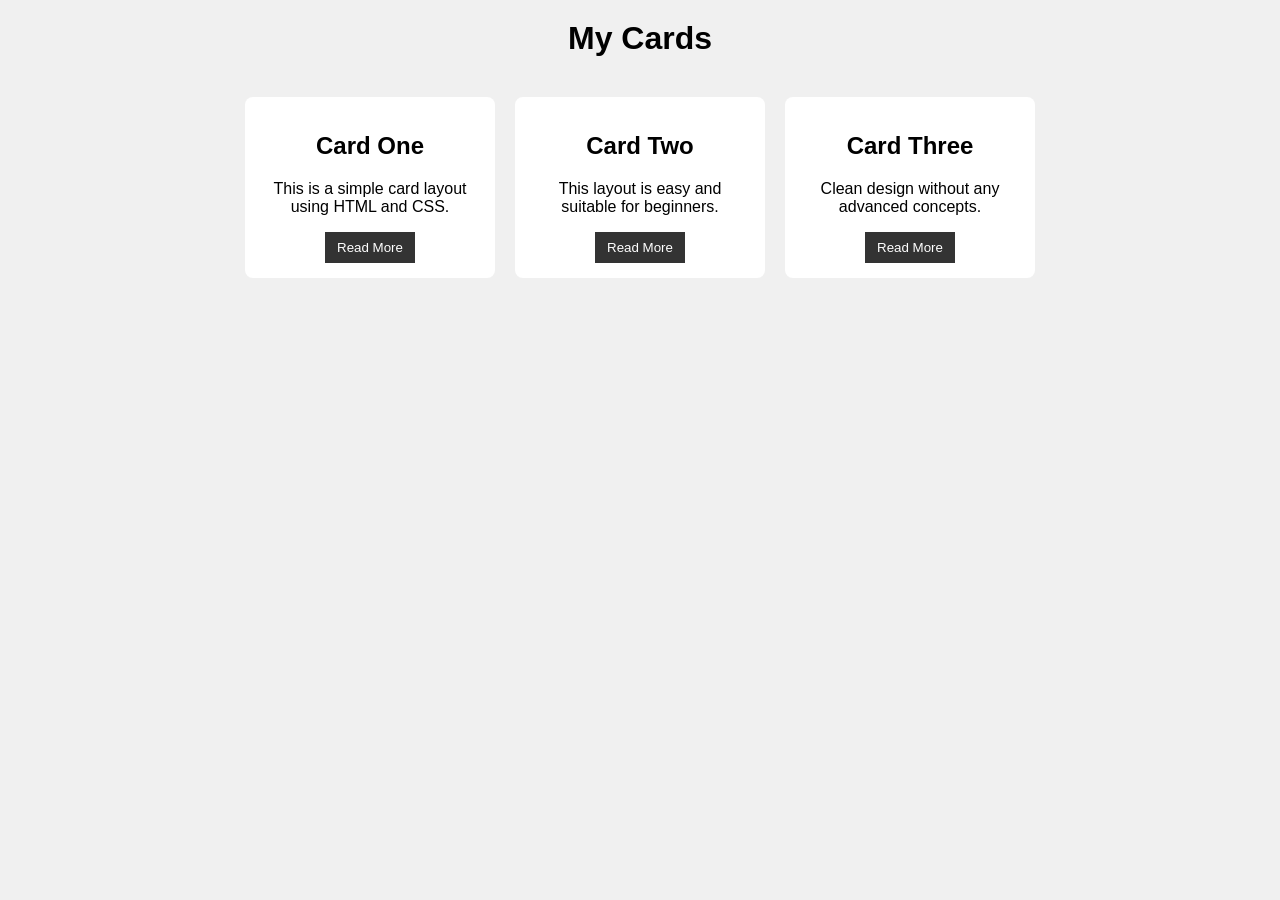
<file: index.html>
<!DOCTYPE html>
<html lang="en">
<head>
    <meta charset="UTF-8">
    <title>Card Layout</title>
    <link rel="stylesheet" href="style.css">
</head>
<body>

<h1 class="title">My Cards</h1>

<div class="container">

    <div class="card">
        <h2>Card One</h2>
        <p>This is a simple card layout using HTML and CSS.</p>
        <button>Read More</button>
    </div>

    <div class="card">
        <h2>Card Two</h2>
        <p>This layout is easy and suitable for beginners.</p>
        <button>Read More</button>
    </div>

    <div class="card">
        <h2>Card Three</h2>
        <p>Clean design without any advanced concepts.</p>
        <button>Read More</button>
    </div>

</div>

</body>
</html>
</file>
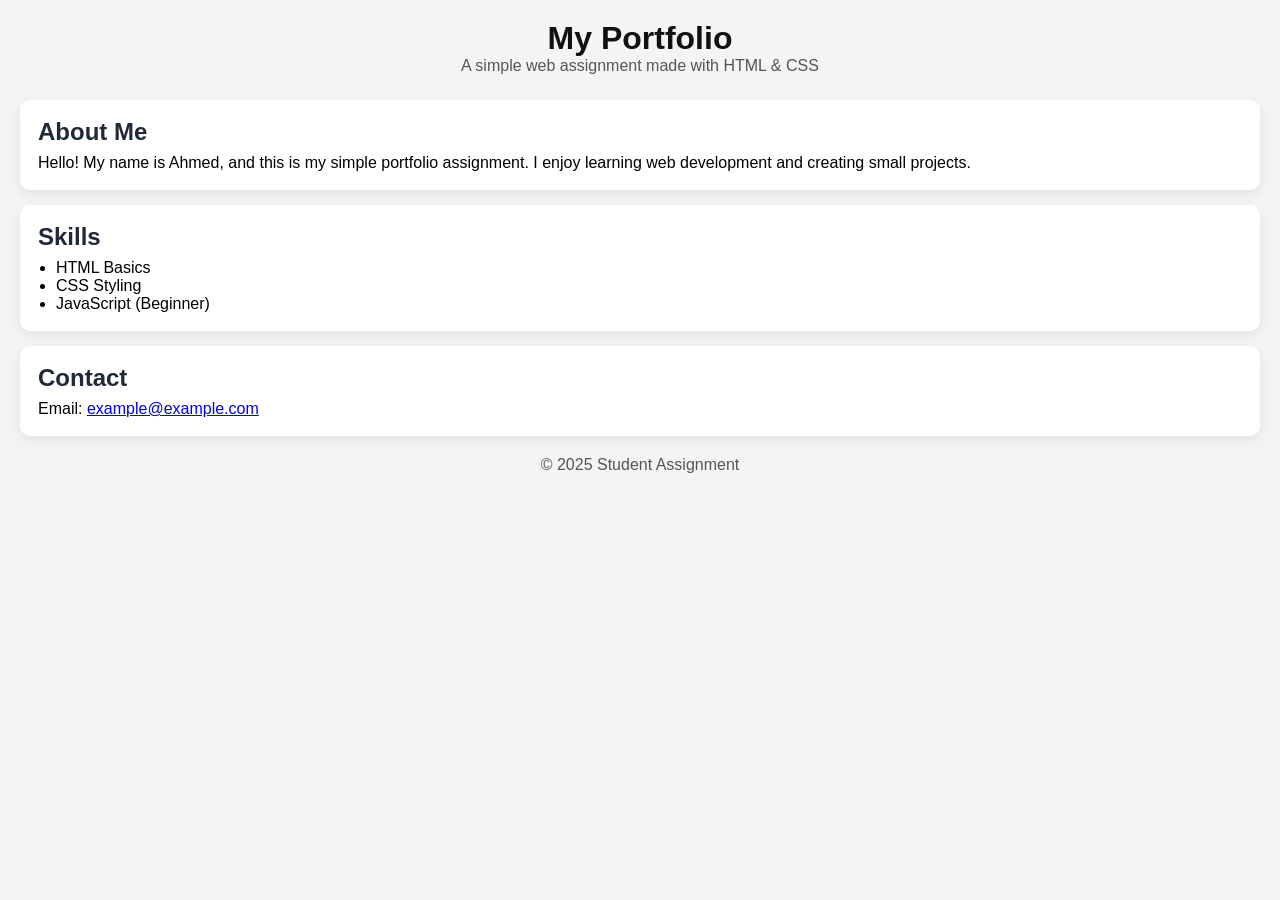
<file: HTML&CSS ASSIGNMENT/1 ASSIGNMENT/index.html>
<!DOCTYPE html>
<html lang="en">
<head>
    <meta charset="UTF-8">
    <meta name="viewport" content="width=device-width, initial-scale=1.0">
    <title>Student Portfolio</title>
    <link rel="stylesheet" href="style.css">
</head>
<body>

    <header class="header">
        <h1>My Portfolio</h1>
        <p class="tagline">A simple web assignment made with HTML & CSS</p>
    </header>

    <section class="card">
        <h2>About Me</h2>
        <p>Hello! My name is Ahmed, and this is my simple portfolio assignment.  
           I enjoy learning web development and creating small projects.</p>
    </section>

    <section class="card">
        <h2>Skills</h2>
        <ul>
            <li>HTML Basics</li>
            <li>CSS Styling</li>
            <li>JavaScript (Beginner)</li>
        </ul>
    </section>

    <section class="card">
        <h2>Contact</h2>
        <p>Email: <a href="mailto:example@example.com">example@example.com</a></p>
    </section>

    <footer class="footer">
        <p>© 2025 Student Assignment</p>
    </footer>

</body>
</html>
</file>
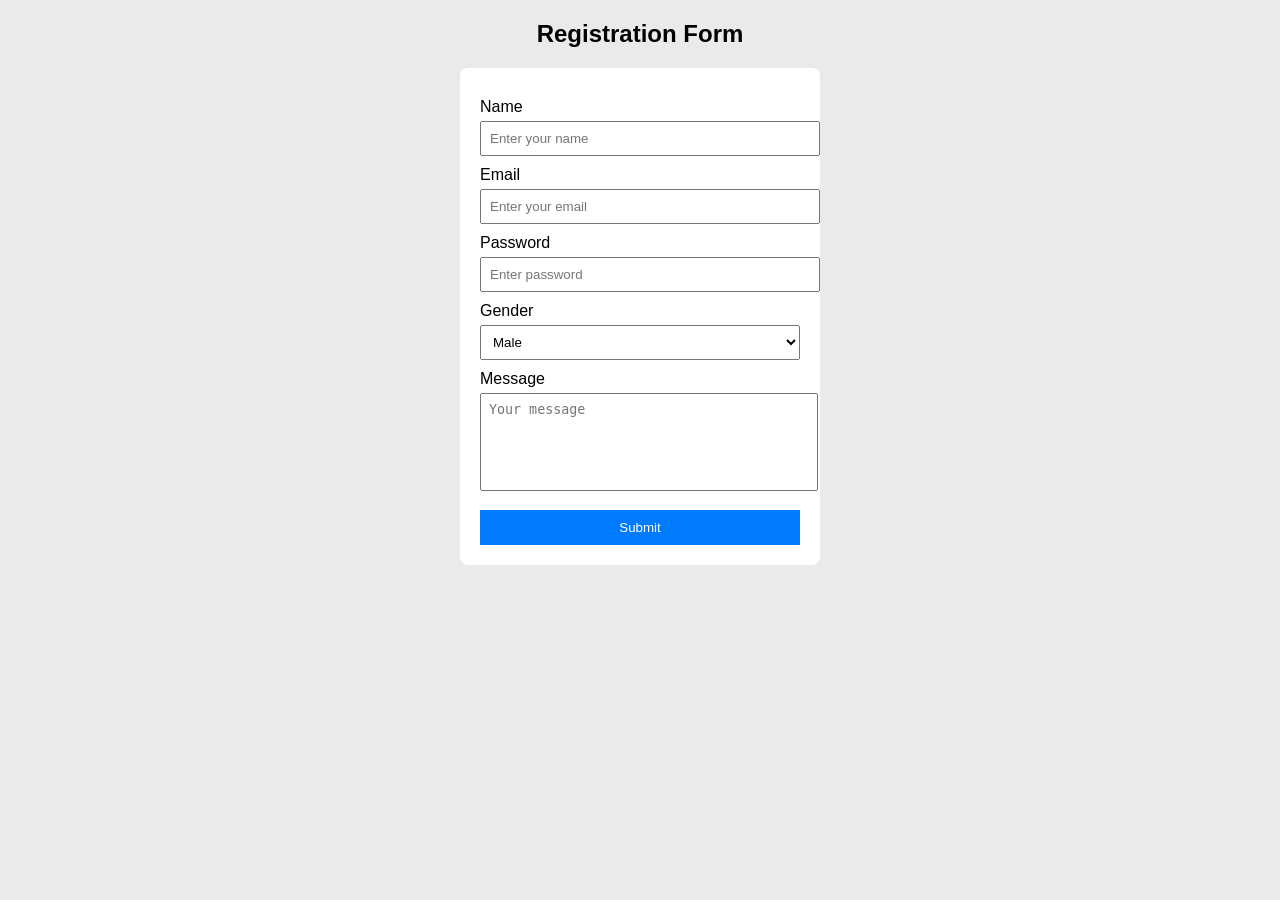
<file: HTML&CSS ASSIGNMENT/4 ASSIGNMENT/index.html>
<!DOCTYPE html>
<html lang="en">
<head>
    <meta charset="UTF-8">
    <title>Registration Form</title>
    <link rel="stylesheet" href="style.css">
</head>
<body>

<h2 class="heading">Registration Form</h2>

<form class="form-box">
    <label>Name</label>
    <input type="text" placeholder="Enter your name">

    <label>Email</label>
    <input type="email" placeholder="Enter your email">

    <label>Password</label>
    <input type="password" placeholder="Enter password">

    <label>Gender</label>
    <select>
        <option>Male</option>
        <option>Female</option>
    </select>

    <label>Message</label>
    <textarea placeholder="Your message"></textarea>

    <button type="submit">Submit</button>
</form>

</body>
</html>
</file>
<file: style.css>
body {
    font-family: Arial, sans-serif;
    background: #f0f0f0;
    margin: 0;
}

.title {
    text-align: center;
    margin-top: 20px;
}

.container {
    display: flex;
    justify-content: center;
    margin-top: 30px;
}

.card {
    background: white;
    width: 220px;
    padding: 15px;
    margin: 10px;
    border-radius: 8px;
    text-align: center;
}

button {
    padding: 8px 12px;
    border: none;
    background: #333;
    color: white;
    cursor: pointer;
}
</file>
<file: HTML&CSS ASSIGNMENT/1 ASSIGNMENT/style.css>
/* Basic Reset */
* {
    margin: 0;
    padding: 0;
    box-sizing: border-box;
    font-family: Arial, sans-serif;
}

/* Page Background */
body {
    background: #f3f4f6;
    padding: 20px;
}

/* Header */
.header {
    text-align: center;
    margin-bottom: 25px;
}
.header h1 {
    font-size: 2rem;
    color: #111;
}
.tagline {
    color: #555;
}

/* Card Sections */
.card {
    background: #ffffff;
    padding: 18px;
    margin-bottom: 15px;
    border-radius: 10px;
    box-shadow: 0 4px 12px rgba(0,0,0,0.08);
}
.card h2 {
    margin-bottom: 8px;
    color: #1f2937;
}
.card ul {
    margin-left: 18px;
}

/* Footer */
.footer {
    text-align: center;
    color: #555;
    margin-top: 20px;
}
</file>
<file: HTML&CSS ASSIGNMENT/4 ASSIGNMENT/style.css>
body {
    font-family: Arial, sans-serif;
    background: #eaeaea;
}

.heading {
    text-align: center;
    margin-top: 20px;
}

.form-box {
    width: 320px;
    background: white;
    padding: 20px;
    margin: 20px auto;
    border-radius: 8px;
}

label {
    display: block;
    margin-top: 10px;
}

input, select, textarea {
    width: 100%;
    padding: 8px;
    margin-top: 5px;
}

textarea {
    resize: none;
    height: 80px;
}

button {
    width: 100%;
    margin-top: 15px;
    padding: 10px;
    border: none;
    background: #007bff;
    color: white;
    cursor: pointer;
}
</file>
